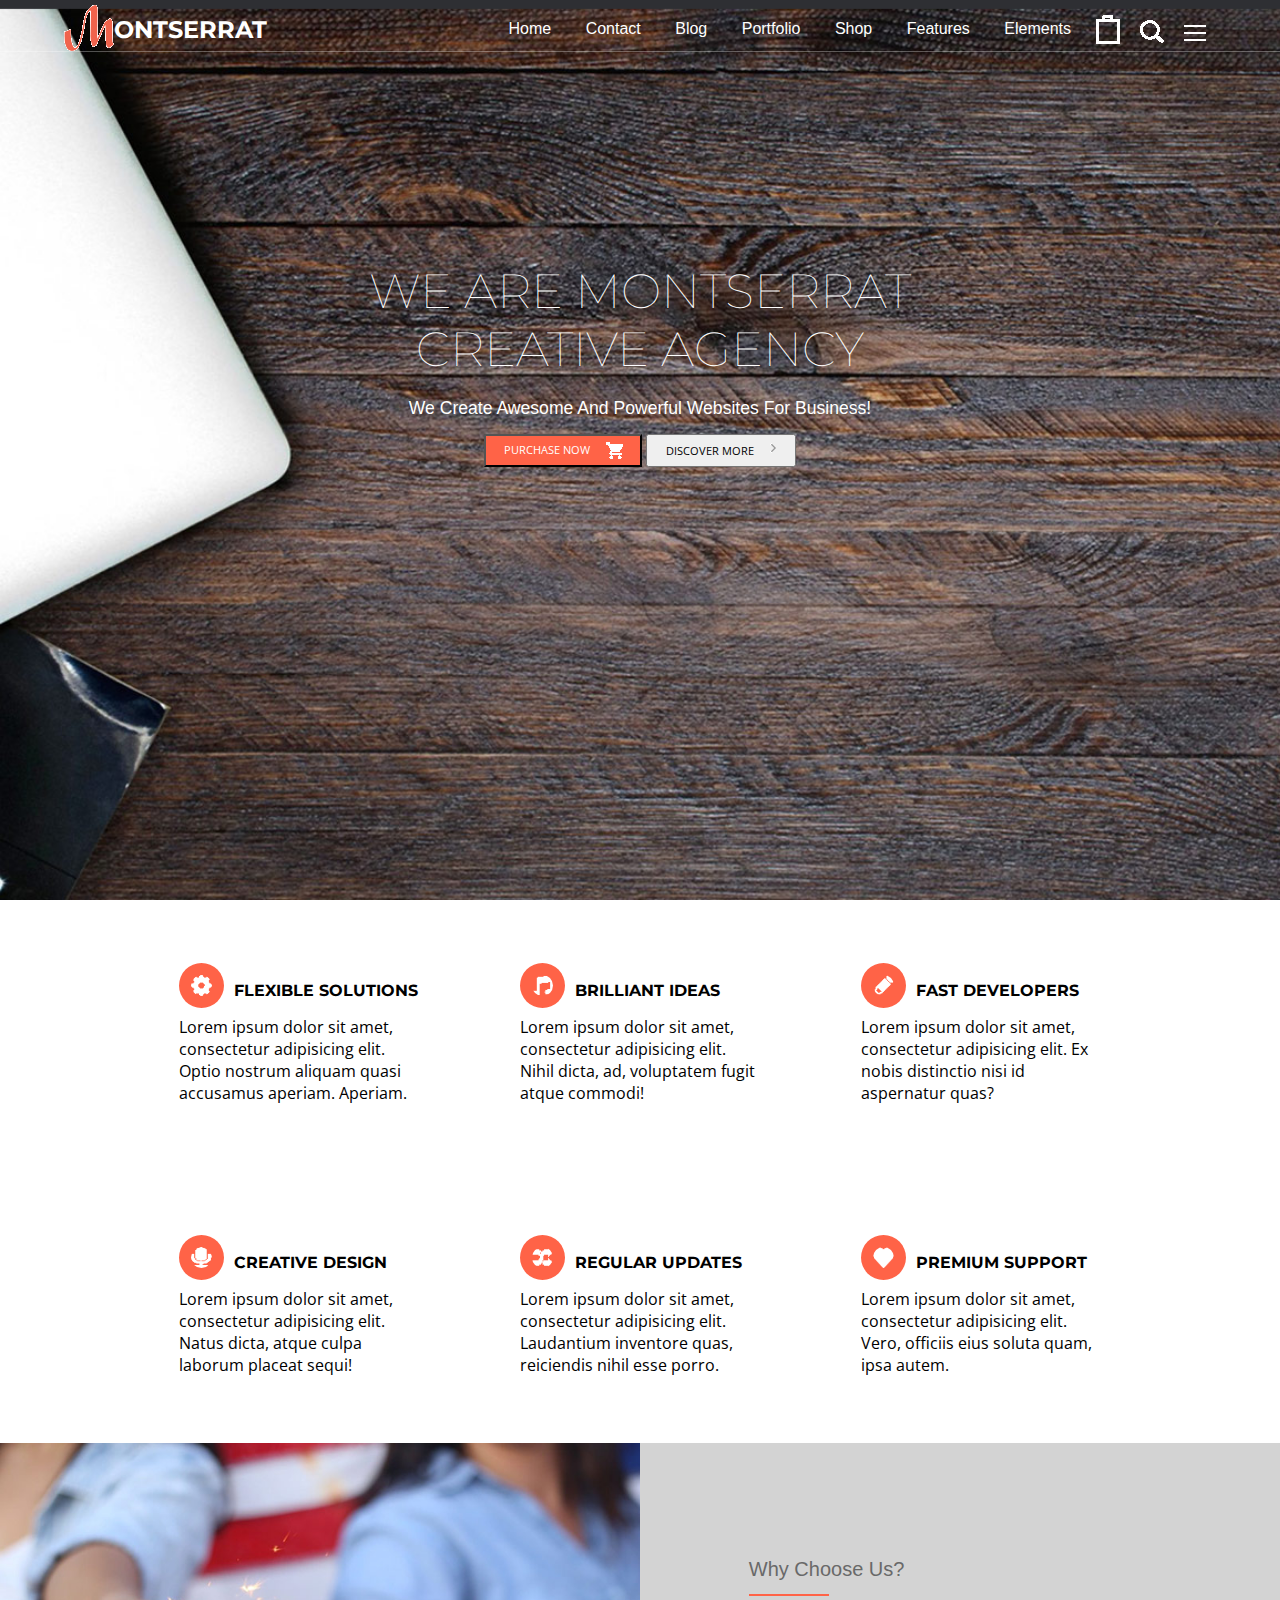
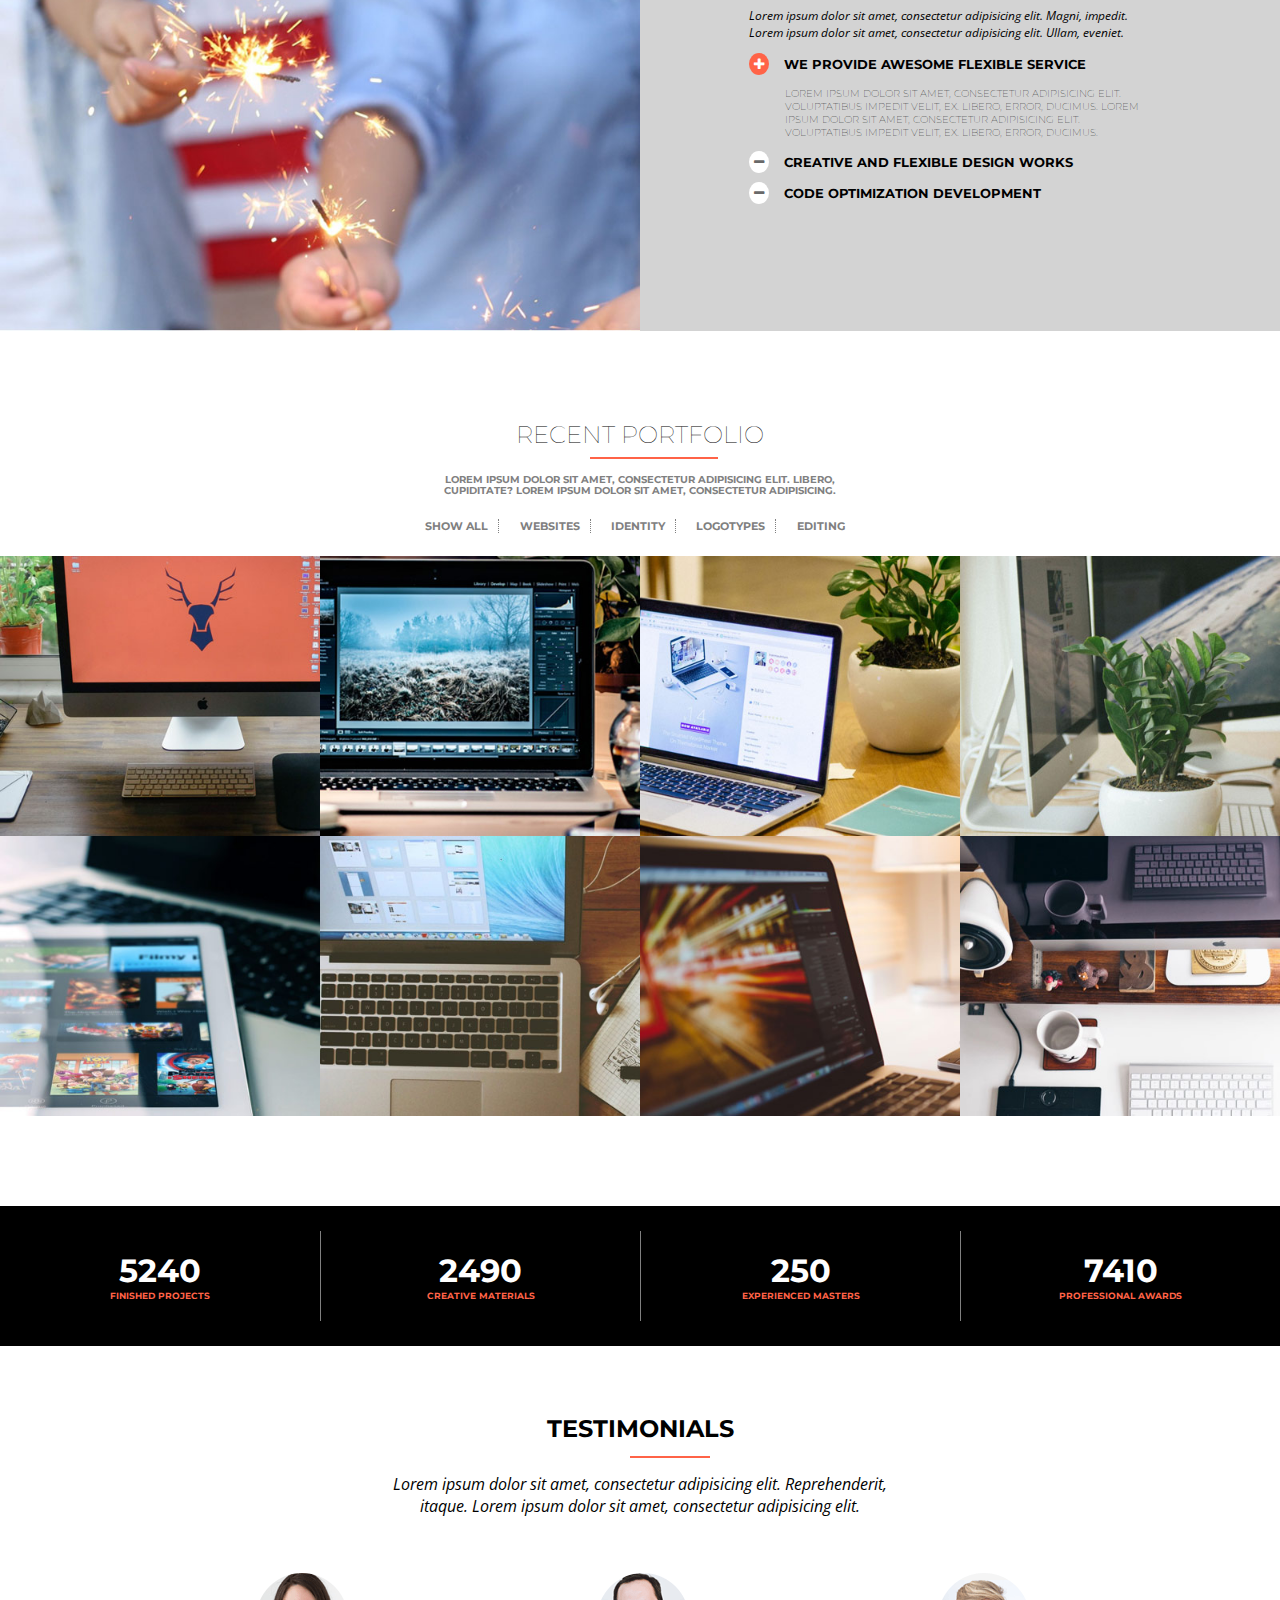
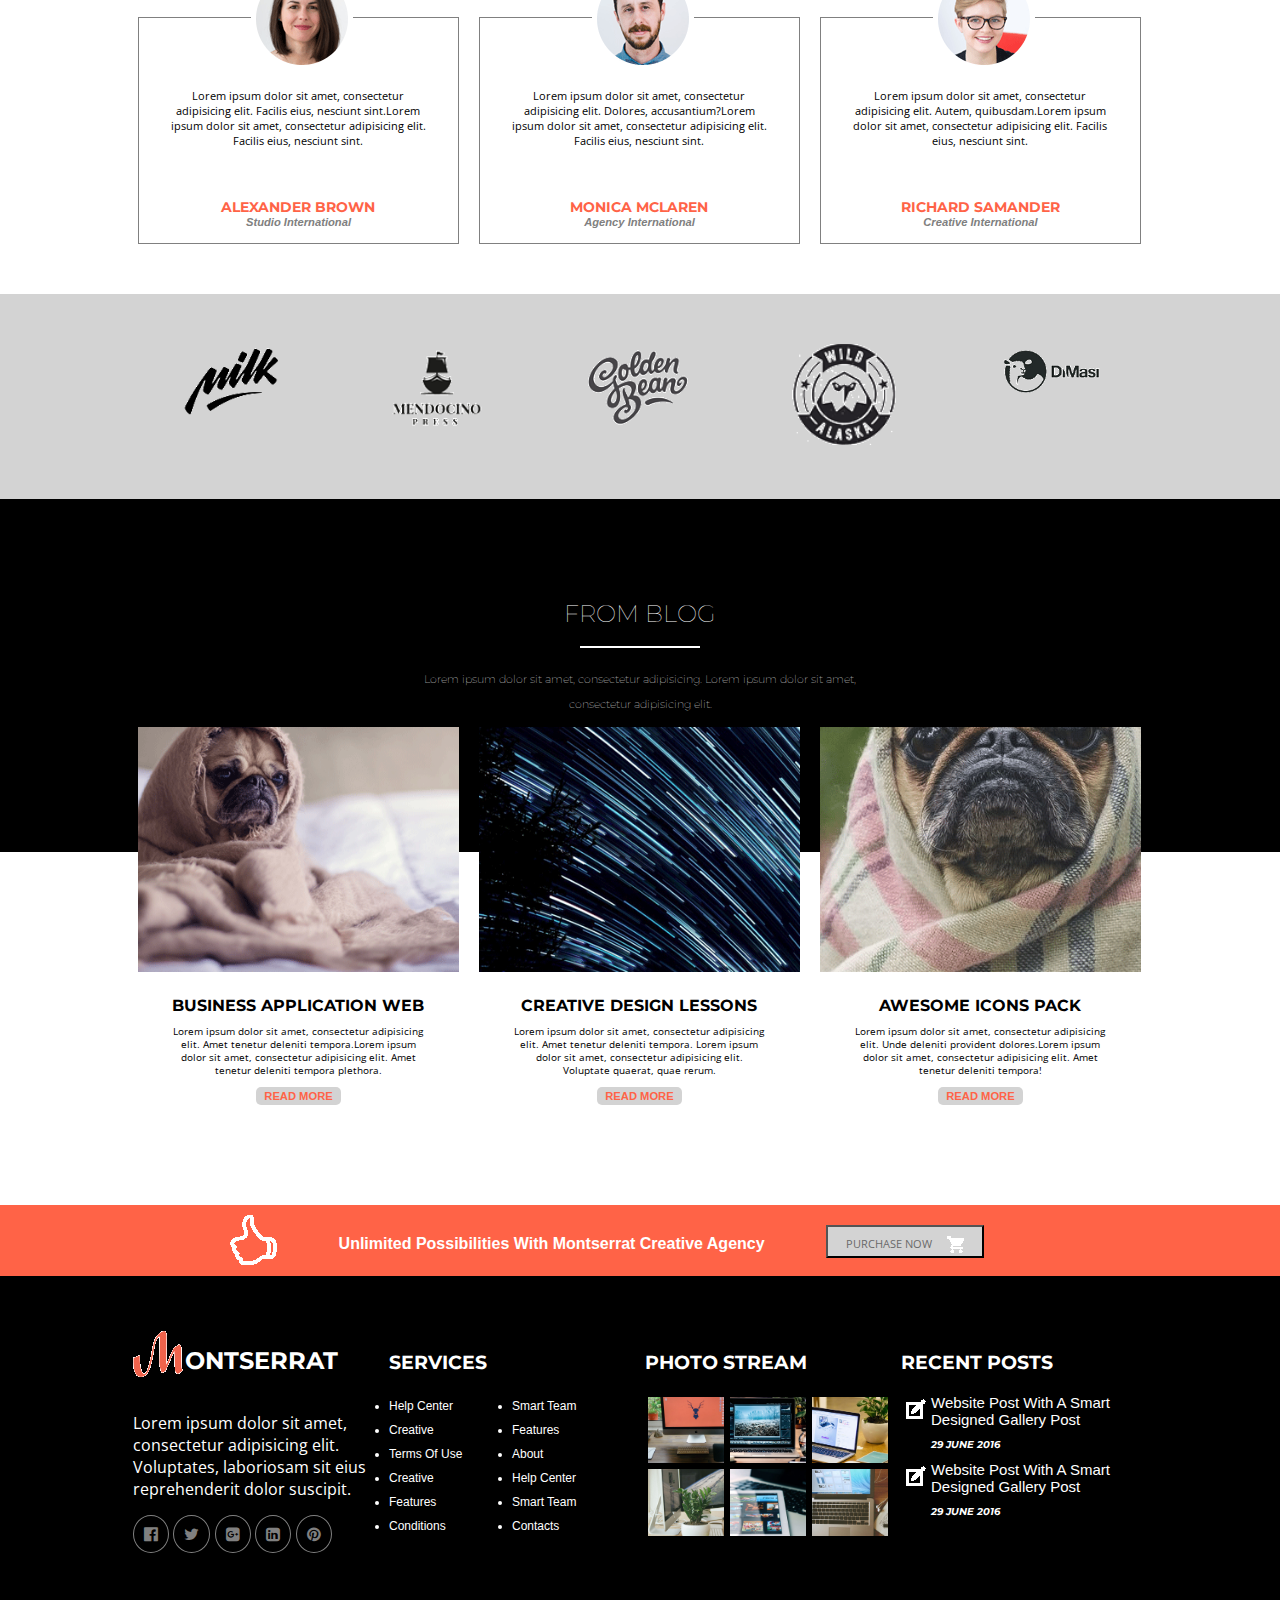
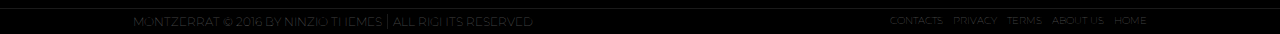
<file: index.html>
<!DOCTYPE html>
<html lang="en">
<head>
	<meta charset="UTF-8">
	<title>Agency</title>
	<link rel="stylesheet" href="stylesheet.css">
	<link rel="stylesheet" href="https://maxcdn.bootstrapcdn.com/font-awesome/4.6.1/css/font-awesome.min.css">
	<link href='https://fonts.googleapis.com/css?family=Montserrat:400,700|Open+Sans' rel='stylesheet' type='text/css'>
</head>


<body>

<!-- This is the header section -->


	<header>
		<nav class="clearfix">
			<img src="icons/mlogo.png" alt="Montserrat Logo">
			<h2>ontserrat</h2>
			<div class="icons">
				<img class="shop" src="icons/shop.png" alt="Shopping bag icon">
				<img class="search" src="icons/search.png" alt="Search the  site">
				<img class="hamburger" src="icons/hamburger.png" alt="Hamburger">
			</div>
			<div class="anchors">
				<a href="index.html">Home</a>
				<a href="contacts.html">Contact</a>
				<a href="#blog">Blog</a>
				<a href="portfolio.html">Portfolio</a>
				<a href="#shop">Shop</a>
				<a href="#features">Features</a>
				<a href="#elements">Elements</a>
			</div>
		</nav>
		<div class="content clearfix">
			<h1>we are montserrat creative agency</h1>
			<h4>we create awesome and powerful websites for business!</h4>

			<button class="orange">
				<p>purchase now <span><img src="icons/cart.png" alt="shopping cart icon"></span></p>
			</button>

			<button>
				<p>discover more <span><img src="icons/chevron.png" alt="Chevron icon"></span></p>
			</button>
		</div>
	</header>

<!-- This is the tools section -->

	<section class="tools">
		<div class="wrapper clearfix">
			<div class="tool">
				<img src="icons/gear.png" alt="Gear icon"> 
				<h3> flexible solutions</h3>
				<p>Lorem ipsum dolor sit amet, consectetur adipisicing elit. Optio nostrum aliquam quasi accusamus aperiam. Aperiam.</p>
			</div>
			<div class="tool">
				<img src="icons/notes.png" alt="Music Note">
				<h3>brilliant ideas</h3>
				<p>Lorem ipsum dolor sit amet, consectetur adipisicing elit. Nihil dicta, ad, voluptatem fugit atque commodi!</p>
			</div>
			<div class="tool">
				<img src="icons/pencil.png" alt="pencil">
				<h3>fast developers</h3>
				<p>Lorem ipsum dolor sit amet, consectetur adipisicing elit. Ex nobis distinctio nisi id aspernatur quas?</p>
			</div>
			<div class="tool">
				<img src="icons/mic.png" alt="microphone">
				<h3>creative design</h3>
				<p>Lorem ipsum dolor sit amet, consectetur adipisicing elit. Natus dicta, atque culpa laborum placeat sequi!</p>
			</div>
			<div class="tool">
				<img src="icons/arrows.png" alt="Arrows intersecting">
				<h3>regular updates</h3>
				<p>Lorem ipsum dolor sit amet, consectetur adipisicing elit. Laudantium inventore quas, reiciendis nihil esse porro.</p>
			</div>
			<div class="tool">
				<img src="icons/heart.png" alt="heart">
				<h3>premium support</h3>
				<p>Lorem ipsum dolor sit amet, consectetur adipisicing elit. Vero, officiis eius soluta quam, ipsa autem.</p>
			</div>
		</div>
	</section>

<!-- This is the why choose us  -->

	<section class="choice clearfix">
		<img src="images/chooseus.jpg" alt="Image of two people holding sparklers together behind some red and white stripes.">
		<div class="right">
			<h4>why choose us?</h4>
			<p>Lorem ipsum dolor sit amet, consectetur adipisicing elit. Magni, impedit. Lorem ipsum dolor sit amet, consectetur adipisicing elit. Ullam, eveniet.</p>
			<h5><span class="plus"><i class="fa fa-plus"></i></span>we provide awesome flexible service</h5>
			<h6>Lorem ipsum dolor sit amet, consectetur adipisicing elit. Voluptatibus impedit velit, ex. Libero, error, ducimus. Lorem ipsum dolor sit amet, consectetur adipisicing elit. Voluptatibus impedit velit, ex. Libero, error, ducimus.</h6>
			<h5><span><i class="fa fa-minus"></i></span>creative and flexible design works</h5>
			<h5><span><i class="fa fa-minus"></i></span>code optimization development</h5>
		</div>
	</section>

	<!-- This is the portfolio  -->

	<section class="portfolio">
		<h2>recent portfolio</h2>
		<h5>Lorem ipsum dolor sit amet, consectetur adipisicing elit. Libero, cupiditate? Lorem ipsum dolor sit amet, consectetur adipisicing.</h5>
		<div class="nav">
			<h3>show all</h3>
			<h3>websites</h3>
			<h3>identity</h3>
			<h3>logotypes</h3>
			<h3 class="special">editing</h3>
		</div>
		<div class="gallery clearfix">
			<figure>
				<img src="images/portfolio1.jpg" alt="">
				<figcaption><i class="fa fa-plus" aria-hidden="true"></i>architect services <h6>creative / building</h6></figcaption>
			</figure>	
			<figure>
				<img src="images/portfolio2.jpg" alt="">
				<figcaption><i class="fa fa-plus" aria-hidden="true"></i>architect services <h6>creative / building</h6></figcaption>
			</figure>
			<figure>
				<img src="images/portfolio3.jpg" alt="">
				<figcaption><i class="fa fa-plus" aria-hidden="true"></i>architect services <h6>creative / building</h6></figcaption>
			</figure>
			<figure>
				<img src="images/portfolio4.jpg" alt="">
				<figcaption><i class="fa fa-plus" aria-hidden="true"></i>architect services <h6>creative / building</h6></figcaption>
			</figure>
			<figure>
				<img src="images/portfolio5.jpg" alt="">
				<figcaption><i class="fa fa-plus" aria-hidden="true"></i>architect services <h6>creative / building</h6></figcaption>
			</figure>
			<figure>
				<img src="images/portfolio6.jpg" alt="">
				<figcaption><i class="fa fa-plus" aria-hidden="true"></i>architect services <h6>creative / building</h6></figcaption>
			</figure>
			<figure>
				<img src="images/portfolio7.jpg" alt="">
				<figcaption><i class="fa fa-plus" aria-hidden="true"></i>architect services <h6>creative / building</h6></figcaption>
			</figure>
			<figure>
				<img src="images/portfolio8.jpg" alt="">
				<figcaption><i class="fa fa-plus" aria-hidden="true"></i>architect services <h6>creative / building</h6></figcaption>
			</figure>
		</div>
	</section>

	<!-- This is the section that keeps a tally of things -->
	<section class="count clearfix">
		<div class="container special">
			<h2>5240</h2>
			<h6>finished projects</h6>
		</div>
		<div class="container">
			<h2>2490</h2>
			<h6>creative materials</h6>
		</div>
		<div class="container">
			<h2>250</h2>
			<h6>experienced masters</h6>
		</div>
		<div class="container">
			<h2>7410</h2>
			<h6>professional awards</h6>
		</div>
	</section>

	<!-- This is the testimonials section  -->

	<section class="testimonials">
		<h2>testimonials</h2>
		<p>Lorem ipsum dolor sit amet, consectetur adipisicing elit. Reprehenderit, itaque. Lorem ipsum dolor sit amet, consectetur adipisicing elit.</p>

		<div class="wrapper clearfix">

			<div class="column">
				<img src="images/testimonial1.png" alt="Photo of Alexander Brown">
				<p>Lorem ipsum dolor sit amet, consectetur adipisicing elit. Facilis eius, nesciunt sint.Lorem ipsum dolor sit amet, consectetur adipisicing elit. Facilis eius, nesciunt sint.</p>
				<h3>alexander brown</h3>
				<h4>studio international</h5>
			</div>


			<div class="column">
				<img src="images/testimonial2.png" alt="Photo of Monica Mclaren">
				<p>Lorem ipsum dolor sit amet, consectetur adipisicing elit. Dolores, accusantium?Lorem ipsum dolor sit amet, consectetur adipisicing elit. Facilis eius, nesciunt sint.</p>
				<h3>monica mclaren</h3>
				<h4>agency international</h4>
			</div>

			<div class="column">
				<img src="images/testimonial3.png" alt="Photo of Richard Samander">
				<p>Lorem ipsum dolor sit amet, consectetur adipisicing elit. Autem, quibusdam.Lorem ipsum dolor sit amet, consectetur adipisicing elit. Facilis eius, nesciunt sint.</p>
				<h3>richard samander</h3>
				<h4>creative international</h4>
			</div>
		</div>
	</section>

	<section class="logos">
		<div class="wrapper">
			

			<div class="logos">
				<img src="icons/logo1.png" alt="">
				<img src="icons/logo2.png" alt="">
				<img src="icons/logo3.png" alt="">
				<img src="icons/logo4.png" alt="">
				<img src="icons/logo5.png" alt="">
			</div>


		</div>
	</section>

	<!-- This is the blog section -->

	<section class="blog">
		<h2>from blog</h2>
		<h5>Lorem ipsum dolor sit amet, consectetur adipisicing. Lorem ipsum dolor sit amet, consectetur adipisicing elit.</h5>
		<div class="wrapper clearfix">
			<div class="column">
				<img src="images/blog1.png" alt="Picture of a dog">
				<h3>business application web</h3>
				<p>Lorem ipsum dolor sit amet, consectetur adipisicing elit. Amet tenetur deleniti tempora.Lorem ipsum dolor sit amet, consectetur adipisicing elit. Amet tenetur deleniti tempora plethora.</p>
				<h4>read more</h4>
			</div>
			<div class="column">
				<img src="images/blog2.png" alt="picture of a dog">
				<h3>creative design lessons</h3>
				<p>Lorem ipsum dolor sit amet, consectetur adipisicing elit. Amet tenetur deleniti tempora. Lorem ipsum dolor sit amet, consectetur adipisicing elit. Voluptate quaerat, quae rerum.</p>
				<h4>read more</h4>
			</div>
			<div class="column">
				<img src="images/blog3.png" alt="probably a picture of a dog">
				<h3>awesome icons pack</h3>
				<p>Lorem ipsum dolor sit amet, consectetur adipisicing elit. Unde deleniti provident dolores.Lorem ipsum dolor sit amet, consectetur adipisicing elit. Amet tenetur deleniti tempora!</p>
				<h4>read more</h4>
			</div>
		</div>
	</section>

	<!-- This is the ad section -->

	<section class="ad">
		<div class="wrapper clearfix">
			<img src="icons/thumbsup.png" alt="Thumbs up icon">
			<h4>Unlimited possibilities with Montserrat Creative Agency</h4>
			<button>
			<p>purchase now <span><img src="icons/cart.png" alt="shopping cart icon"></span></p>
			
		</button>
		</div>
	</section>

	<!-- This is the links/footer  -->

	<section class="links">
	<div class="wrapper clearfix">
		<div class="footer_column clearfix">
			<img src="icons/mlogo.png" alt="Montserrat Logo">
			<h2>ontserrat</h2>
			<p>Lorem ipsum dolor sit amet, consectetur adipisicing elit. Voluptates, laboriosam sit eius reprehenderit dolor suscipit.</p>
			<div class="icons">
				<i class="fa fa-facebook-official" aria-hidden="true"></i>
				<i class="fa fa-twitter" aria-hidden="true"></i>
				<i class="fa fa-google-plus-square" aria-hidden="true"></i>
				<i class="fa fa-linkedin-square" aria-hidden="true"></i>
				<i class="fa fa-pinterest" aria-hidden="true"></i>
			</div>
		</div>

		<div class="footer_column clearfix">
			<h3>services</h3>
			<ul>
				<li>help center</li>
				<li>smart team</li>
				<li>creative</li>
				<li>features</li>
				<li>terms of use</li>
				<li>about</li>
				<li>creative</li>
				<li>help center</li>
				<li>features</li>
				<li>smart team</li>
				<li>conditions</li>
				<li>contacts</li>
			</ul>
		</div>

		<div class="footer_column">
			<h3>photo stream</h3>
			<div class="photostream">
				<img src="images/portfolio1.jpg" alt="">
				<img src="images/portfolio2.jpg" alt="">
				<img src="images/portfolio3.jpg" alt="">
				<img src="images/portfolio4.jpg" alt="">
				<img src="images/portfolio5.jpg" alt="">
				<img src="images/portfolio6.jpg" alt="">
			</div>
		</div>
		<div class="footer_column">
			<h3>recent posts</h3>
			<img class="posts" src="icons/icon.png" alt="">
			<h4>Website Post with a Smart Designed Gallery Post</h4>
			<h5>29 June 2016</h5>
			<img class="posts" src="icons/icon.png" alt="">
			<h4>Website Post with a Smart Designed Gallery Post</h4>
			<h5>29 June 2016</h5>
		</div>
		</div>
	</section>

	<!-- This is the footer section -->
	<footer>
		<div class="wrapper clearfix">
			<h5>montzerrat &#169 2016 by Ninzio Themes</h5>
			<h5 class="special">All Rights Reserved</h5>
			<h6>home</h6>
			<h6>about us</h6>
			<h6>terms</h6>
			<h6>privacy</h6>
			<h6>contacts</h6>
		</div>
	</footer>

</body>
</html>
</file>
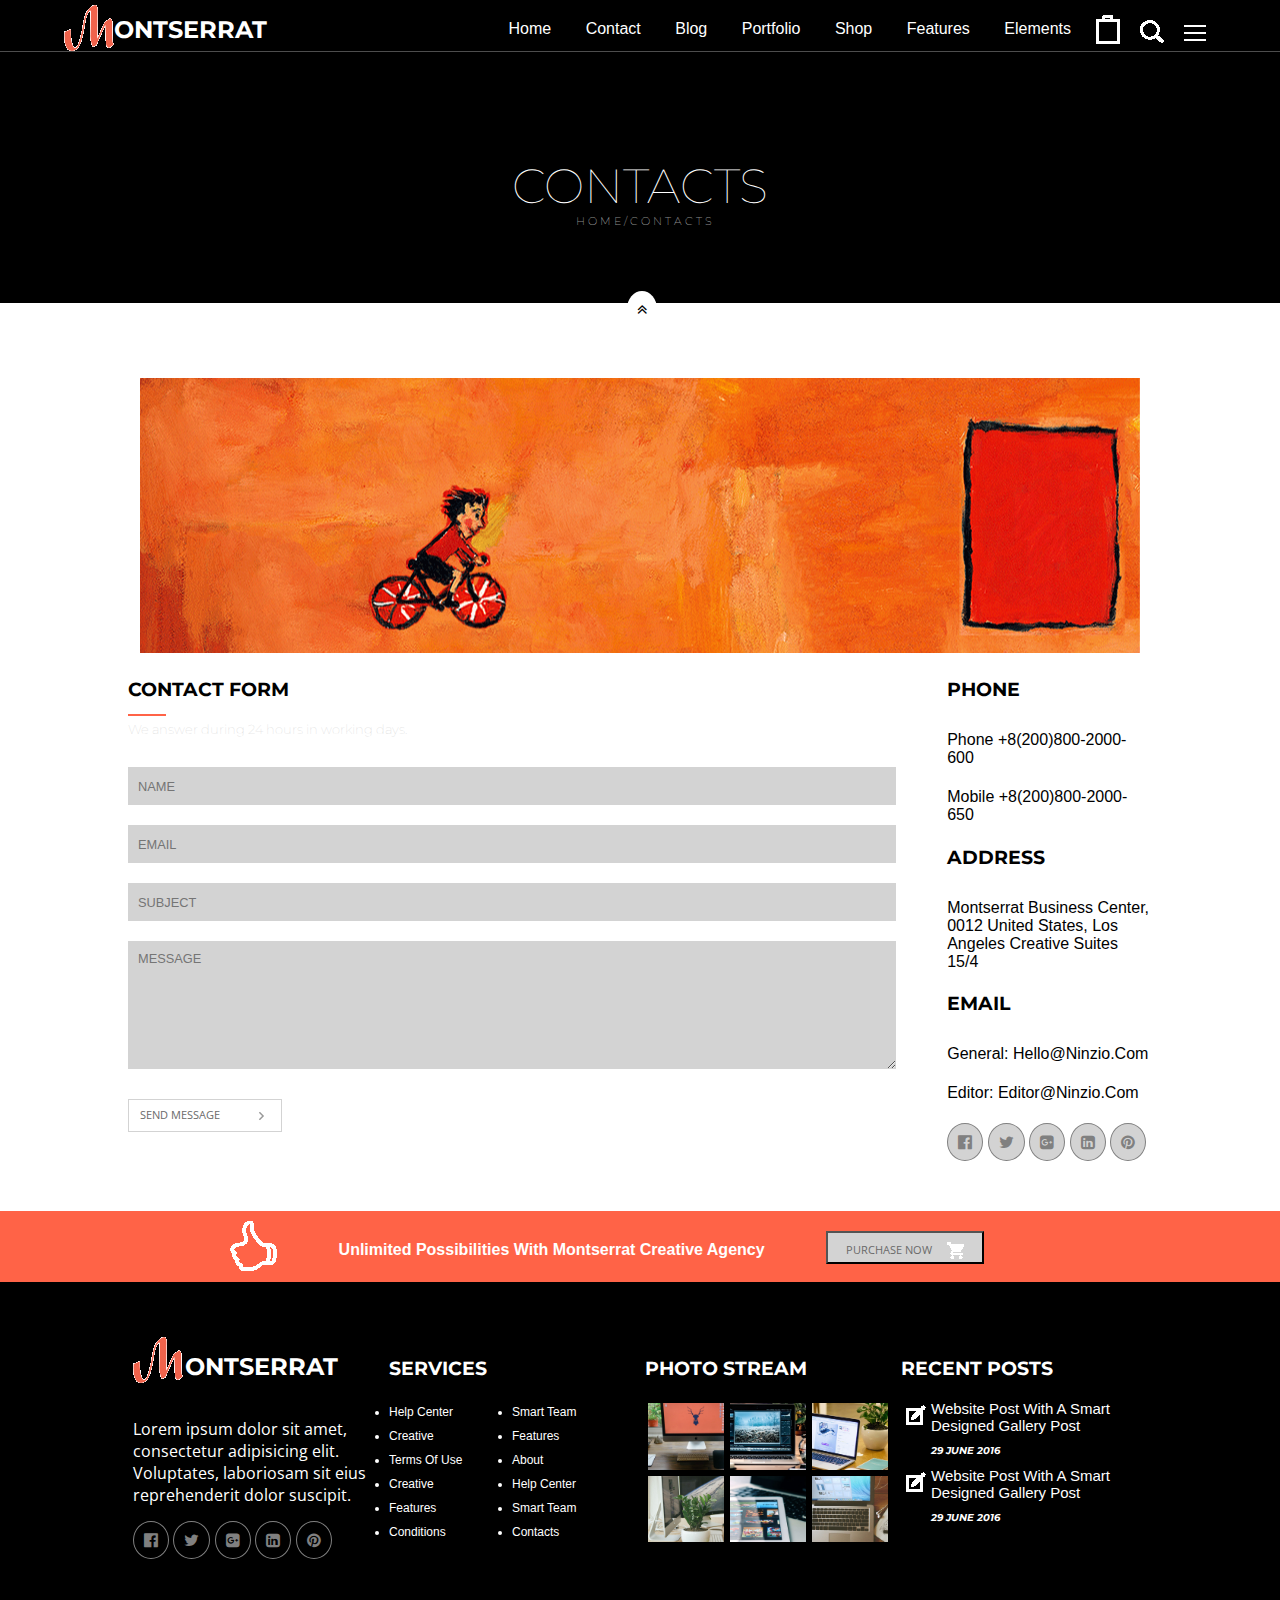
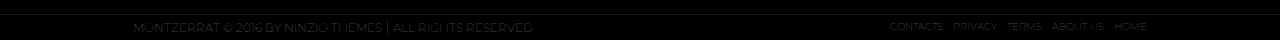
<file: contacts.html>
<!DOCTYPE html>
<html lang="en">
<head>
	<meta charset="UTF-8">
	<title>Agency Contacts</title>
	<link rel="stylesheet" href="stylesheet.css">
	<link rel="stylesheet" href="https://maxcdn.bootstrapcdn.com/font-awesome/4.6.1/css/font-awesome.min.css">
	<link href='https://fonts.googleapis.com/css?family=Montserrat:400,700|Open+Sans' rel='stylesheet' type='text/css'>
</head>
<body>
	<header class="about">
		<nav class="clearfix">
			<img src="icons/mlogo.png" alt="Montserrat Logo">
			<h2>ontserrat</h2>
			<div class="icons">
				<img class="shop" src="icons/shop.png" alt="Shopping bag icon">
				<img class="search" src="icons/search.png" alt="Search the  site">
				<img class="hamburger" src="icons/hamburger.png" alt="Hamburger">
			</div>
			<div class="anchors">
				<a href="index.html">Home</a>
				<a href="contacts.html">Contact</a>
				<a href="#blog">Blog</a>
				<a href="portfolio.html">Portfolio</a>
				<a href="#shop">Shop</a>
				<a href="#features">Features</a>
				<a href="#elements">Elements</a>
			</div>
		</nav>

		<h1>Contacts</h1>
		<h6>home/contacts</h6>
		<div>
			<i class="fa fa-angle-double-up" aria-hidden="true"></i>
		</div>
	</header>
	<section class="form">
		<div class="wrapper clearfix">
			<div class="image">
				
			</div>
			<div class="form">
				<h3>contact form</h3>
				<h5>We answer during 24 hours in working days.</h5>
				<form action="post">
					<input type="text" name="name" placeholder="name">
					<input type="text" name="email" placeholder="email">
					<input type="text" name="subject" placeholder="subject">
					<textarea name="textarea" id="textarea" placeholder="message" cols="30" rows="6"></textarea>
					<button>
						<p>send message</p> <span><img src="icons/chevron.png" alt="shopping chevron icon"></span>	
					</button>
				</form>
			</div>
			<div class="info">
				<h3>phone</h3>
				<h4>Phone +8(200)800-2000-600</h4>
				<h4>Mobile +8(200)800-2000-650</h4>
				<h3>address</h3>
				<h4>Montserrat Business Center, 0012 United States, Los Angeles Creative Suites 15/4</h4>
				<h3>email</h3>
				<h4>General: hello@ninzio.com</h4>
				<h4>Editor: editor@ninzio.com</h4>
				<div class="icons">
					<i class="fa fa-facebook-official" aria-hidden="true"></i>
					<i class="fa fa-twitter" aria-hidden="true"></i>
					<i class="fa fa-google-plus-square" aria-hidden="true"></i>
					<i class="fa fa-linkedin-square" aria-hidden="true"></i>
					<i class="fa fa-pinterest" aria-hidden="true"></i>
				</div>
			</div>
			
		
		
		</div>
	</section>
	<section class="ad">
		<div class="wrapper clearfix">
			<img src="icons/thumbsup.png" alt="Thumbs up icon">
			<h4>Unlimited possibilities with Montserrat Creative Agency</h4>
			<button>
				<p>purchase now <span><img src="icons/cart.png" alt="shopping cart icon"></span></p>			
			</button>
		</div>
	</section>

	<!-- This is the links/footer  -->

	<section class="links">
	<div class="wrapper clearfix">
		<div class="footer_column clearfix">
			<img src="icons/mlogo.png" alt="Montserrat Logo">
			<h2>ontserrat</h2>
			<p>Lorem ipsum dolor sit amet, consectetur adipisicing elit. Voluptates, laboriosam sit eius reprehenderit dolor suscipit.</p>
			<div class="icons">
				<i class="fa fa-facebook-official" aria-hidden="true"></i>
				<i class="fa fa-twitter" aria-hidden="true"></i>
				<i class="fa fa-google-plus-square" aria-hidden="true"></i>
				<i class="fa fa-linkedin-square" aria-hidden="true"></i>
				<i class="fa fa-pinterest" aria-hidden="true"></i>
			</div>
		</div>

		<div class="footer_column clearfix">
			<h3>services</h3>
			<ul>
				<li>help center</li>
				<li>smart team</li>
				<li>creative</li>
				<li>features</li>
				<li>terms of use</li>
				<li>about</li>
				<li>creative</li>
				<li>help center</li>
				<li>features</li>
				<li>smart team</li>
				<li>conditions</li>
				<li>contacts</li>
			</ul>
		</div>

		<div class="footer_column">
			<h3>photo stream</h3>
			<div class="photostream">
				<img src="images/portfolio1.jpg" alt="">
				<img src="images/portfolio2.jpg" alt="">
				<img src="images/portfolio3.jpg" alt="">
				<img src="images/portfolio4.jpg" alt="">
				<img src="images/portfolio5.jpg" alt="">
				<img src="images/portfolio6.jpg" alt="">
			</div>
		</div>
		<div class="footer_column">
			<h3>recent posts</h3>
			<img class="posts" src="icons/icon.png" alt="">
			<h4>Website Post with a Smart Designed Gallery Post</h4>
			<h5>29 June 2016</h5>
			<img class="posts" src="icons/icon.png" alt="">
			<h4>Website Post with a Smart Designed Gallery Post</h4>
			<h5>29 June 2016</h5>
		</div>
		</div>
	</section>

	<!-- This is the footer section -->
	<footer>
		<div class="wrapper clearfix">
			<h5>montzerrat &#169 2016 by Ninzio Themes</h5>
			<h5 class="special">All Rights Reserved</h5>
			<h6>home</h6>
			<h6>about us</h6>
			<h6>terms</h6>
			<h6>privacy</h6>
			<h6>contacts</h6>
		</div>
	</footer>
</body>
</html>
</file>
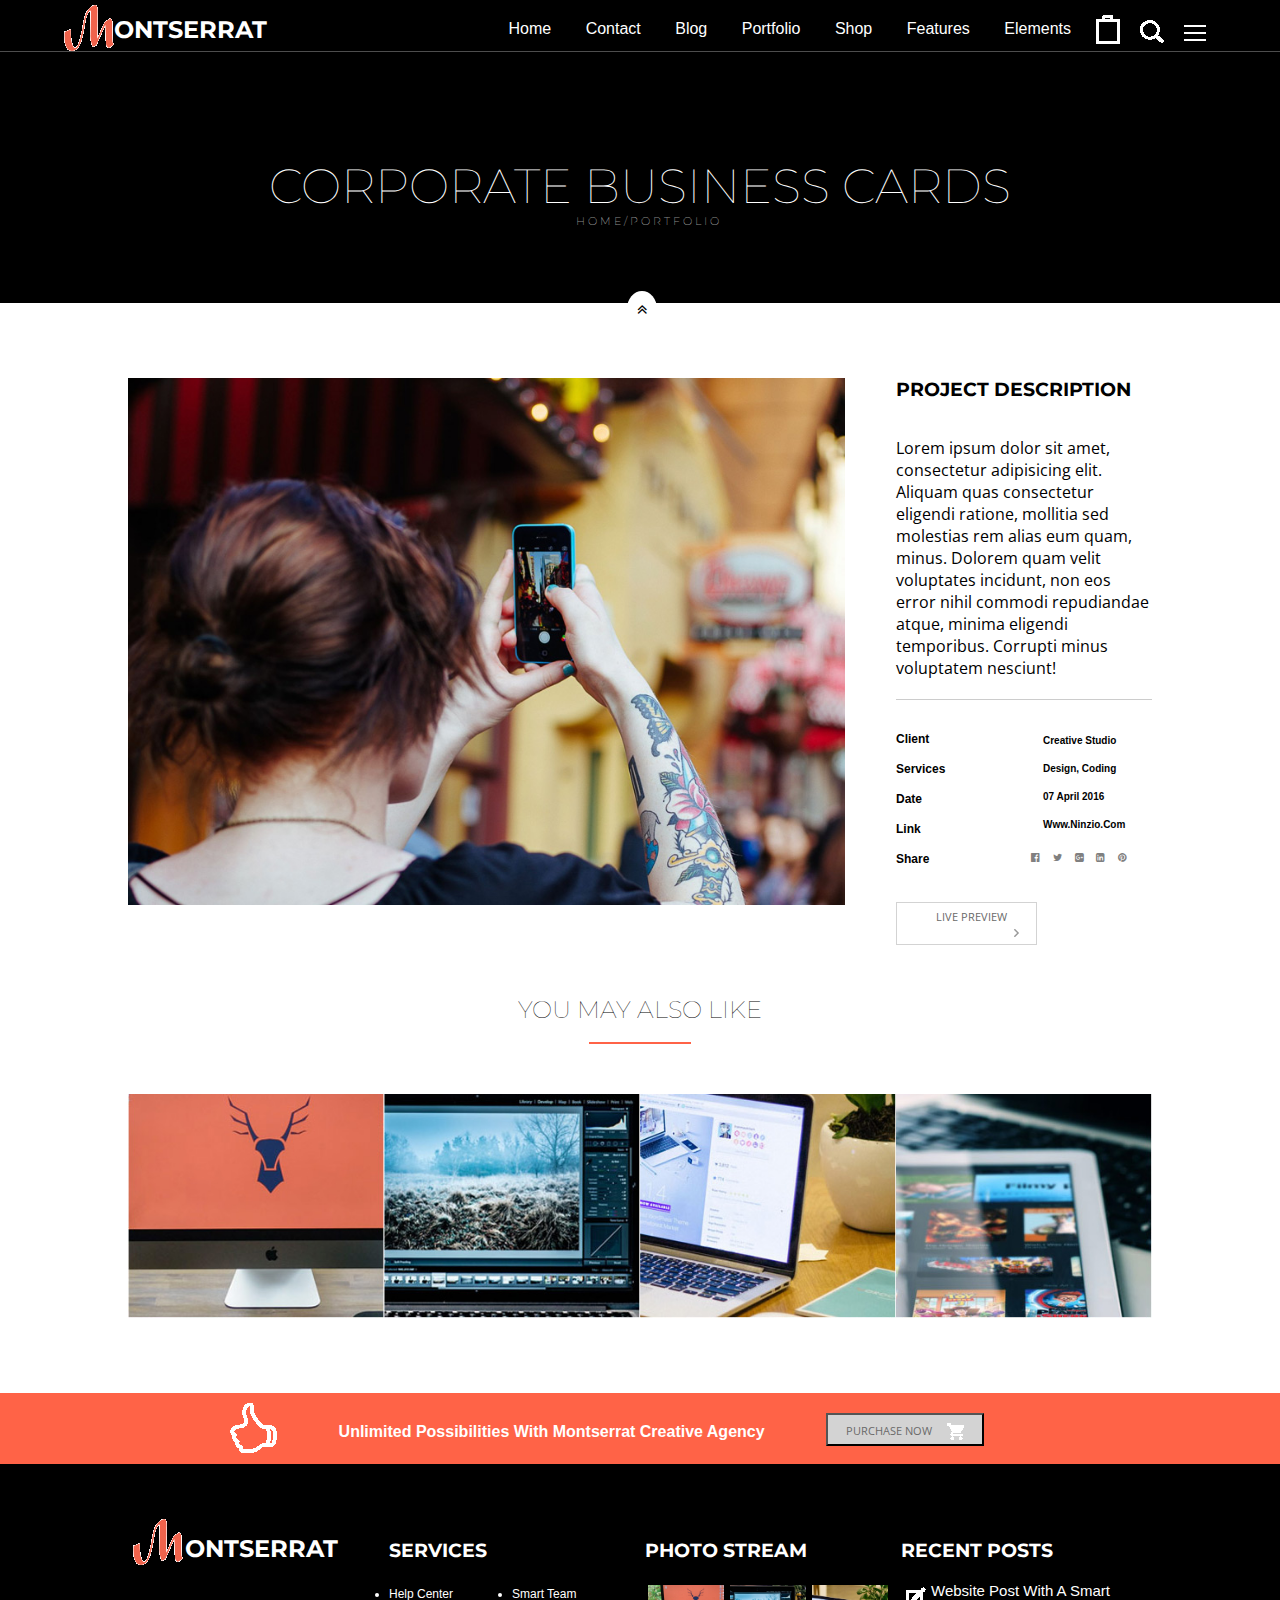
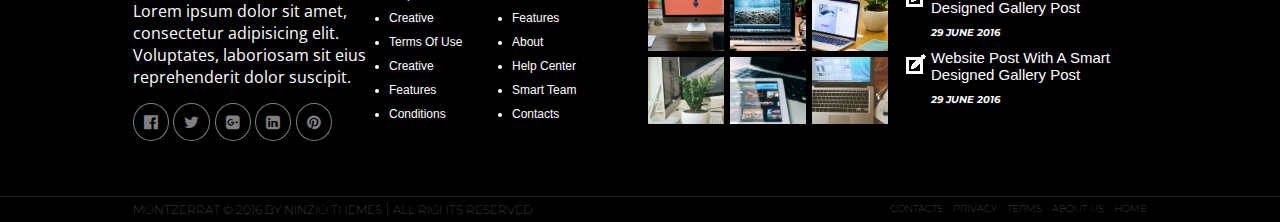
<file: portfolio.html>
<!DOCTYPE html>
<html lang="en">
<head>
	<meta charset="UTF-8">
	<title>Agency Portfolio</title>
	<link rel="stylesheet" href="stylesheet.css">
	<link rel="stylesheet" href="https://maxcdn.bootstrapcdn.com/font-awesome/4.6.1/css/font-awesome.min.css">
	<link href='https://fonts.googleapis.com/css?family=Montserrat:400,700|Open+Sans' rel='stylesheet' type='text/css'>
</head>
<body>
	<header class="portfolio">
		<nav class="clearfix">
			<img src="icons/mlogo.png" alt="Montserrat Logo">
			<h2>ontserrat</h2>
			<div class="icons">
				<img class="shop" src="icons/shop.png" alt="Shopping bag icon">
				<img class="search" src="icons/search.png" alt="Search the  site">
				<img class="hamburger" src="icons/hamburger.png" alt="Hamburger">
			</div>
			<div class="anchors">
				<a href="index.html">Home</a>
				<a href="contacts.html">Contact</a>
				<a href="#blog">Blog</a>
				<a href="portfolio.html">Portfolio</a>
				<a href="#shop">Shop</a>
				<a href="#features">Features</a>
				<a href="#elements">Elements</a>
			</div>
		</nav>

		<h1>corporate business cards</h1>
		<h6>home/portfolio</h6>
		<div><i class="fa fa-angle-double-up" aria-hidden="true"></i></div>
	</header>

	<section class="portfolioPage">
		<div class="wrapper clearfix">
			<img src="images/portfoliosingle.jpg" alt="Photo of a person taking a picture with their iphone">
		
			<div class="description clearfix">
				<h3>project description</h3>
				<p>Lorem ipsum dolor sit amet, consectetur adipisicing elit. Aliquam quas consectetur eligendi ratione, mollitia sed molestias rem alias eum quam, minus. Dolorem quam velit voluptates incidunt, non eos error nihil commodi repudiandae atque, minima eligendi temporibus. Corrupti minus voluptatem nesciunt!</p>
				<div class="list">
					<h4>client</h4>
					<h4>services</h4>
					<h4>date</h4>
					<h4>link</h4>
					<h4>share</h4>
				</div>
				<div class="list_items clearfix">
					<h4>creative studio</h4>
					<h4>design, coding</h4>
					<h4>07 April 2016</h4>
					<h4>www.ninzio.com</h4>
					<div class="icons">
						<i class="fa fa-facebook-official" aria-hidden="true"></i>
						<i class="fa fa-twitter" aria-hidden="true"></i>
						<i class="fa fa-google-plus-square" aria-hidden="true"></i>
						<i class="fa fa-linkedin-square" aria-hidden="true"></i>
						<i class="fa fa-pinterest" aria-hidden="true"></i>
					</div>
				</div>
			
				<button>
				<p>live preview <span><img src="icons/chevron.png" alt="shopping cart icon"></span></p></button>
			</div>

			<div class="also_like clearfix">
				<h2>you may also like</h2>
				<div class="images clearfix">
					<img src="images/portfoliosingle1.jpg" alt="">
					<img src="images/portfoliosingle2.jpg" alt="">
					<img src="images/portfoliosingle3.jpg" alt="">
					<img src="images/portfoliosingle4.jpg" alt="">
				</div>
			</div>
		</div>
	</section>

	<section class="ad">
		<div class="wrapper clearfix">
			<img src="icons/thumbsup.png" alt="Thumbs up icon">
			<h4>Unlimited possibilities with Montserrat Creative Agency</h4>
			<button>
			<p>purchase now <span><img src="icons/cart.png" alt="shopping cart icon"></span></p>
			
		</button>
		</div>
	</section>

	<!-- This is the links/footer  -->

	<section class="links">
	<div class="wrapper clearfix">
		<div class="footer_column clearfix">
			<img src="icons/mlogo.png" alt="Montserrat Logo">
			<h2>ontserrat</h2>
			<p>Lorem ipsum dolor sit amet, consectetur adipisicing elit. Voluptates, laboriosam sit eius reprehenderit dolor suscipit.</p>
			<div class="icons">
				<i class="fa fa-facebook-official" aria-hidden="true"></i>
				<i class="fa fa-twitter" aria-hidden="true"></i>
				<i class="fa fa-google-plus-square" aria-hidden="true"></i>
				<i class="fa fa-linkedin-square" aria-hidden="true"></i>
				<i class="fa fa-pinterest" aria-hidden="true"></i>
			</div>
		</div>

		<div class="footer_column clearfix">
			<h3>services</h3>
			<ul>
				<li>help center</li>
				<li>smart team</li>
				<li>creative</li>
				<li>features</li>
				<li>terms of use</li>
				<li>about</li>
				<li>creative</li>
				<li>help center</li>
				<li>features</li>
				<li>smart team</li>
				<li>conditions</li>
				<li>contacts</li>
			</ul>
		</div>

		<div class="footer_column">
			<h3>photo stream</h3>
			<div class="photostream">
				<img src="images/portfolio1.jpg" alt="">
				<img src="images/portfolio2.jpg" alt="">
				<img src="images/portfolio3.jpg" alt="">
				<img src="images/portfolio4.jpg" alt="">
				<img src="images/portfolio5.jpg" alt="">
				<img src="images/portfolio6.jpg" alt="">
			</div>
		</div>
		<div class="footer_column">
			<h3>recent posts</h3>
			<img class="posts" src="icons/icon.png" alt="">
			<h4>Website Post with a Smart Designed Gallery Post</h4>
			<h5>29 June 2016</h5>
			<img class="posts" src="icons/icon.png" alt="">
			<h4>Website Post with a Smart Designed Gallery Post</h4>
			<h5>29 June 2016</h5>
		</div>
		</div>
	</section>

	<!-- This is the footer section -->
	<footer>
		<div class="wrapper clearfix">
			<h5>montzerrat &#169 2016 by Ninzio Themes</h5>
			<h5 class="special">All Rights Reserved</h5>
			<h6>home</h6>
			<h6>about us</h6>
			<h6>terms</h6>
			<h6>privacy</h6>
			<h6>contacts</h6>
		</div>
	</footer>
</body>
</html>
</file>
<file: stylesheet.css>
article,aside,details,figcaption,figure,footer,header,hgroup,nav,section,summary{display:block;}audio,canvas,video{display:inline-block;}audio:not([controls]){display:none;height:0;}[hidden]{display:none;}html{font-family:sans-serif;-webkit-text-size-adjust:100%;-ms-text-size-adjust:100%;}a:focus{outline:thin dotted;}a:active,a:hover{outline:0;}h1{font-size:2em;}abbr[title]{border-bottom:1px dotted;}b,strong{font-weight:700;}dfn{font-style:italic;}mark{background:#ff0;color:#000;}code,kbd,pre,samp{font-family:monospace, serif;font-size:1em;}pre{white-space:pre-wrap;word-wrap:break-word;}q{quotes:\201C \201D \2018 \2019;}small{font-size:80%;}sub,sup{font-size:75%;line-height:0;position:relative;vertical-align:baseline;}sup{top:-.5em;}sub{bottom:-.25em;}img{border:0;}svg:not(:root){overflow:hidden;}fieldset{border:1px solid silver;margin:0 2px;padding:.35em .625em .75em;}button,input,select,textarea{font-family:inherit;font-size:100%;margin:0;}button,input{line-height:normal;}button,html input[type=button],/* 1 */
input[type=reset],input[type=submit]{-webkit-appearance:button;cursor:pointer;}button[disabled],input[disabled]{cursor:default;}input[type=checkbox],input[type=radio]{box-sizing:border-box;padding:0;}input[type=search]{-webkit-appearance:textfield;-moz-box-sizing:content-box;-webkit-box-sizing:content-box;box-sizing:content-box;}input[type=search]::-webkit-search-cancel-button,input[type=search]::-webkit-search-decoration{-webkit-appearance:none;}textarea{overflow:auto;vertical-align:top;}table{border-collapse:collapse;border-spacing:0;}body,figure{margin:0;}legend,button::-moz-focus-inner,input::-moz-focus-inner{border:0;padding:0;}

.clearfix:after {visibility: hidden; display: block; font-size: 0; content: " "; clear: both; height: 0; }

* { -moz-box-sizing: border-box; -webkit-box-sizing: border-box; box-sizing: border-box; }


/*General Styling*/


body {
	/*background-color: lightgrey;*/
	margin: 0 auto;
}

p {
	font-family: 'open sans', sans serif;
}

h1, h2, h3, h5, h6 {
	font-family: 'montserrat', sans serif;
	text-transform: uppercase;
	margin: 0 auto;
	}

h4 {
	text-transform: capitalize;
}

a {
	text-decoration: none;
}

.wrapper {
	width: 80%;
	max-width: 1200px;
	margin: 0 10%;
}

/*styling for the HEADER section*/


header {
	background-image: url(images/hero.jpg);
	background-size: cover;
	height: 100vh;
}

header nav {
	border-bottom: 1px rgba(255, 255, 255, 0.3) solid;
	padding-top: 5px;
}


header img {
	float: left;
	margin-left: 5%;
}

header h2 {
	float: left;
	
	color: white;
	padding-top: 10px;
}

header div.anchors {
	float: right;
	padding-top: 15px
}

header div.anchors a {
	color: white;
	padding: 3px 10px;
	margin: 0 5px;
}

header div.anchors a:hover {
	background-color: white;
	color: black;
	border-radius: 10px;
}

header div.icons {
	float: right;
	padding-top: 10px;
	margin-right: 5%;
}

header div.icons img {
	padding: 0 10px;
	float: left;
	/*display:  block;*/
	margin: 0 auto;
	vertical-align: center;
	/*width: 33.3%;*/
}

header div.icons img.search {
	padding-top: 5px;
}

header div.icons img.hamburger {
	padding-top: 10px;
}

header h1 {
	color: white;
	width: 50%;
	font-size: 3em;
	font-weight: 100;
	text-align: center;
	margin: 0 auto;
	padding-top: 210px;
}

header h4 {
	color: white;
	width: 50%;
	margin: 0 auto;
	text-align: center;
	font-size: 1.1em;
	font-weight: 100;
	padding-top: 20px;
}

header div.content {
	margin: 0 auto;
	width: 90%;
	text-align: center;
}

header div.content button {
	/*width: 10%;*/
	margin: 0 auto;
	display: inline-block;
	height: 33px;
	text-align: center;
	margin-top: 15px;
	/*background-color: orange;*/
	/*color: white;*/
}

header button p {
	float: right;
	text-transform: uppercase;
	font-size: 0.7em;
	padding: 0 12px;
	margin: 0;
	/*background-color: orange;*/
}

header button.orange {
	background-color: tomato;
	color: white;
}

header button span {
	float: right;
	padding-left: 15px;
}

/*This is the styling for the tools section*/


section.tools div.tool {
	width: 33.3%;
	float: left;
	padding: 5%;
}

section.tools div.tool h3 {
	display: inline-block;
	font-size: 1em;
	text-align: center;
	margin: 0 auto;
	/*padding-bottom: 50px;*/
	/*margin-bottom: 10px;*/
}

section.tools div.tool p {
	max-width: 100%;
	display: block;
}

section.tools div.tool img {
	background-color: tomato;
	padding: 12px;
	border-radius: 50%;
	/*padding-top: 10px;*/
	margin-right: 5px;
	width: 45px;
	height: 45px;
	position: relative;
	top: 12px;
}

/*This is the styling for the "choose us" section*/

section.choice {
	display: inline-block;
	max-width: 100%;
	background-color: lightgrey;
	/*height: auto;*/
}

section.choice img {
	width: 50%;
	float: left;
}

section.choice div.right {
	width: 50%;
	float: right;
	padding-top: 100px;
	padding-bottom: 50px;
	padding-right: 10%;
	padding-left: 5%;
}

section.choice div.right h4, section.choice h5, section.choice p, section.choice h6 {
	max-width: 100%;
	margin-left: 10%;
	text-align: left;
	margin-top: 15px;
}

section.choice h5, section.choice h6 {
	/*margin-left: 15%;*/
	text-align: left;
}

section.choice h4 {
	color: dimgrey;
	font-size: 20px;
	font-weight: 100;
	position: relative;
}

section.choice h4:after {
  content:"";
  width: 20%;
  height: 2px;
  background: tomato;
  position: absolute;
  left: 0;
  bottom: -15px;
}






section.choice p {
	font-size: 12px;
	font-style: italic;
}

section.choice h6 {
	font-size: 10px;
	font-weight: 100;
	margin-left: 18%;
}

section.choice span {
	margin-right: 15px;
	padding: 3px 5px;
	background-color: white;
	color: dimgrey;
	border-radius: 50%;
}

section.choice span.plus {
	color: white;
	background-color: tomato;
}



/*This is the styling for the portfolio section*/

section.portfolio {
	max-width: 100%;
	display: inline-block;
	padding-top: 75px;
	margin-bottom: 75px;
}

section.portfolio h2, section.portfolio h5, section.portfolio h3, section.portfolio div {
	margin: 0 auto;
	text-align: center;
	margin-bottom: 15px;
}

section.portfolio h2 {
	padding-bottom: 15px;
	font-weight: 100;
	margin: 10px 25%;
	position: relative;
}

section.portfolio h2:after {
  content:"";
  width: 20%;
  height: 2px;
  background: tomato;
  position: absolute;
  left: 270px;
  bottom: 5px;
}


section.portfolio h5 {
	width: 35%;
	font-size: 0.6em;
	color: grey;
}

section.portfolio div.nav h3 {
	display: inline-block;
	font-size: 0.7em;
	color: grey;
	margin: 8px;
	border-right: 1px grey dotted;
	padding-right: 10px;
}

section.portfolio div.nav h3:hover {
	color: tomato;
}


section.portfolio div.nav h3.special {
	border-right: none;
}

section.portfolio div.gallery figure {
	/*width: 25%;*/
	max-width: 25%;
	margin: 0 auto;
	padding: 0;
	float: left;
	position: relative;
}

section.portfolio div.gallery figure img {
	float: left;
	max-width: 100%;
	height: auto;
}

section.portfolio div.gallery figcaption {
	bottom: 0;
	left: 0;
	width: 100%;
	height: 30%;
	color: black;
	font-size: 0.8em;
	font-weight: 800;
	padding-top: 5%;
	position: absolute;
	text-align: center;
	text-transform: uppercase;
	visibility: hidden;
	opacity: 0;
	background-color: white;
	transition: opacity 2s ease;
}

section.portfolio div.gallery figcaption i {
	display: block;
	position: absolute;
	padding: 8px;
	background-color: tomato;
	top: -10px;
	left: 50%;
	border-radius: 50%;
	color: white;
	padding-bottom: 5px;
}

section.portfolio div.gallery figcaption h6 {
	font-style: italic;
	font-weight: 100;
}

section.portfolio div.gallery figure:hover figcaption{
	opacity: 1;
	visibility: visible;
}


/*This is the styling for the tally section*/

section.count {
	display: inline-block;
	background-color: black;
	width: 100%;
	padding: 25px 0;
	text-align: center;
}

section.count div.container {
	width: 25%;
	float: left;
	color: white;
	border-left: 1px grey solid;
	padding: 20px 0;
}

section.count div.container.special {
	border-left: none;
}

section.count div.container h2 {
	font-size: 2em;
}

section.count div.container h6 {
	color: tomato;
	font-size: 0.55em;
}


/*this is the styling for the testimonials section*/

section.testimonials {
	margin: 0 auto;
	width: 100%;
	padding-bottom: 50px;
	text-align: center;
}

section.testimonials h2 {
	text-align: center;
	margin-top: 5%;
	padding-bottom: 20px;
	position: relative;
}

section.testimonials h2:after {
  content:"";
  width: 80px;
  height: 2px;
  background: tomato;
  position: absolute;
  left: 630px;
  bottom: 5px;
}

section.testimonials p {
	text-align: center;
	padding: 0;
	margin: 0 auto;
	max-width: 40%;
	margin-bottom: 50px;
	font-style: italic;
	padding-top: 10px;
	/*font-size: 0.5em;*/
}

section.testimonials div.wrapper div.column {
	width: calc(33.3% - 20px);
	float: left;
	display: inline-block;
	margin: 50px 10px 0;
	border: 1px grey solid;
	position: relative;
}

section.testimonials div.wrapper div.column p {
	max-width: 80%;
	font-size: 0.7em;
	margin-top: 60px;
	font-style: normal;
}

section.testimonials div.wrapper div.column h3 {
	width: 100%;
	color: tomato;
	font-size: 0.9em;
	margin-bottom: 0;
}

section.testimonials div.wrapper div.column h4 {
	width: 100%;
	color: grey;
	font-style: italic; 
	font-size: 0.7em;
	margin-top: 0;
}

section.testimonials div.wrapper div.column img {
	position: absolute;
	top: -50px;
	left: 35%;
}

/*this is the styling for the logos section*/

section.logos {
	width: 100%;
	background-color: lightgrey;
	height: auto;
}

section.logos div.wrapper div.logos {
	width: 100%;
	margin: 0 auto;
	display: inline-block;
	/*margin-top: 100px;*/
}

section.logos div.wrapper div.logos img {
	max-width: 20%;
	width: 20%;
	float: left;
	padding: 50px;
	/*padding-right: 100px;*/
	/*padding: 10%;*/
}

/*This is the styling for the blog section*/

section.blog {
	margin: 0 auto;
	text-align: center;
	padding-bottom: 100px;
	padding-top: 50px;
	background: linear-gradient(0deg, white 50%, black 50%);
}

section.blog h2 {
	margin: 3%;
	color: white;
	padding-top: 50px;
	font-weight: 100;
	margin-top: 0;
	position: relative;
}

section.blog h2:after {
  content:"";
  width: 10%;
  height: 2px;
  background: white;
  position: absolute;
  left: 45%;
  bottom: -20px;
}

section.blog h5 {
	width: 35%;
	line-height: 25px;
	color: white;
	font-weight: 100;
	font-size: 0.7em;
	text-transform: none;
}

section.blog div.wrapper div.column {
	width: 33.3%;
	float: left;
	display: inline-block;
	/*margin: 50px 10px 0;*/
	}

section.blog div.wrapper div.column img {
	max-width: 100%;
	padding: 10px;
}

section.blog div.wrapper div.column h3 {
	font-size: 1em;
	margin-top: 10px;
}

section.blog div.wrapper div.column p {
	margin: 0 auto;
	padding: 10px;
	font-size: 0.6em;
	width: 80%;
}

section.blog div.wrapper div.column h4 {
	text-transform: uppercase;
	color: tomato;
	background-color: lightgrey;
	border-radius: 5px;
	padding: 3px;
	font-size: 0.7em;
	width: 25%;
	margin: 0 auto;
}

section.blog div.wrapper div.column h4:hover {
	color: lightgrey;
	background-color: tomato;
}

/*This is the styling for the ad section*/

section.ad {
	width: 100%;
	background-color: tomato;
}

section.ad img, section.ad h4, section.ad button {
	display: inline-block;
	float: left;
	color: white;
	margin: 10px;
}

section.ad img {
	/*padding-top: 25px;*/
	margin-left: 10%;
}

section.ad h4 {
	padding-top: 20px;
	margin-left: 5%;
}


section.ad button {
	/*width: 10%;*/
	margin: 0 auto;
	margin-left: 5%;
	display: inline-block;
	height: 33px;
	text-align: center;
	margin-top: 20px;
	background-color: lightgrey;
	color: dimgrey;
}

section.ad button p {
	float: right;
	text-transform: uppercase;
	font-size: 0.7em;
	padding: 0 12px;
	padding-top: 5px;
	margin: 0;
}

section.ad button span {
	float: right;
	padding-left: 15px;
}

section.ad button img {
	margin: 0;
}





/*This is the styling for the links/footer section*/

section.links {
	padding-top: 50px;
	padding-bottom: 50px;
	background-color: black;
	color: white;
}

section.links div.wrapper div.footer_column {
	width: calc(25% - 10px);
	float: left;
	margin: 5px;
}

section.links div.wrapper div.footer_column li {
	/*display: block;*/
}

section.links div.wrapper div.footer_column p {
	text-align: left;
	margin: 0 auto;
	float: left;
	padding-top: 35px;
}

section.links div.wrapper div.footer_column img {
	float: left;
}

section.links div.wrapper div.footer_column h2 {
	float: left;
	padding-top: 15px;
	padding-left: 2px;
}

section.links div.icons {
	float: left;
	padding-top: 15px;
}

section.links div.icons i {
	padding: 10px;
	color: grey;
	border: 1px grey solid;
	border-radius: 50%;
}
section.links div.icons i:hover {
	color: tomato;
	border: 1px tomato solid;
}

section.links div.footer_column h3 {
	text-align: left;
	padding-top: 20px;
	padding-bottom: 20px;
}

section.links div.footer_column ul {
	margin: 0;
	padding: 0;
}

section.links div.footer_column li {
	float: left;
	width: 50%;
	text-align: left;
	text-transform: capitalize;
	margin: 0 auto;
	padding: 5px 0;
	font-size: 12px;
}



section.links div.footer_column div.photostream img {
	max-width: calc(33.3% - 6px);
	float: left;
	margin: 3px;
}

section.links div.footer_column img.posts {
	margin: 5px;
}

section.links div.footer_column h4, section.links div.footer_column h5 {
	text-align: left;
	margin: 0;
	padding-bottom: 10px;
}

section.links div.footer_column h4 {
	font-weight: 100;
	font-size: 15px;
}

section.links div.footer_column h5 {
	margin-left: 30px;
	font-style: italic;
	font-size: 10px;
}

/*This is the styling for the footer section*/
footer {
	background-color: black;
	color: grey;
	border-top: 1px rgba(255, 255, 255, 0.1)  solid;
}


footer div.wrapper h5 {
	float: left;
	padding: 0 5px;
	margin: 5px 0;
	font-size: 12px;
	font-weight: 100;
}

footer div.wrapper h5.special {
	border-left: 1px rgba(255, 255, 255, 0.1) solid;
}

footer div.wrapper h6 {
	float: right;
	padding: 5px;
	font-size: 10px;
	font-weight: 100;
}

footer div.wrapper h6:hover {
	color: tomato;
}




/*This is the styling for the contacts page*/

header.about, header.portfolio {
	background-color: black;
	background-image: none;
	height: auto;
	position: relative;
}

header.about div i, header.portfolio div i {
	position: absolute;
	bottom: -24px;
	left: 49%;
	color: black;
	background-color: white;
	padding: 10px;
	border-radius: 50%;
}

header.about h1, header.portfolio h1 {
	padding-top: 105px;
	width: 80%;
}

header.about h6, header.portfolio h6 {
	width: 10%;
	color: white;
	margin: 0 auto;
	padding-bottom: 75px;
	letter-spacing: 3px;
	font-weight: 100;
}

section.form div.image {
	width: 100%;
	height: 275px;
	margin: 25px 0;
	background-image: url(images/rascal-header-bike-cycle5.gif);
	background-repeat: no-repeat;
	background-position: center;
}
section.form {
	padding: 50px 0;
}

section.form div.wrapper div.form {
	width: 80%;
	float: left;
	padding-right: 5%;
}

section.form div.form h3 {
	position: relative;
}

section.form div.form h3:after {
  content:"";
  width: 5%;
  height: 2px;
  background: tomato;
  position: absolute;
  left: 0;
  bottom: -15px;
}

section.form div.wrapper div.info {
	width: 20%;
	float: left;
}

section.form div.wrapper div.form h3, section.form h5, section.form input, section.form textarea{
	text-align: left;
	width: 100%;
}

section.form div.wrapper div.form input, div.form textarea {
	margin: 10px 0;
	padding: 10px;
	background-color: lightgrey;
	border: none;
}

::-webkit-input-placeholder {
	text-transform: uppercase;
	font-size: 0.8em;
}

section.form div.wrapper button{
	width: 20%;
	float: left;
	margin: 0 auto;
	border: 1px lightgrey solid;
	display: inline-block;
	height: 33px;
	text-align: center;
	margin-top: 20px;
	background-color: white;
	color: dimgrey;
}

section.form button p {
	float: left;
	text-transform: uppercase;
	font-size: 0.7em;
	padding: 0;
	padding-left: 5px;
	margin: 0;
}

section.form button span {
	float: right;
	padding-right: 10px;
	padding-left: 10px;
	/*border-left: 1px dimgrey solid;*/
}

section.form h5 {
	text-transform: none;
	color: lightgrey;
	font-weight: 100;
	margin: 20px 0;
}

section.form button img {
	margin: 0;
	/*float: right;*/
}

section.form div.wrapper div.info {
	text-align: left;
}

section.form div.wrapper div.info h4 {
	font-weight: 100;
}

section.form div.info h3 {
	margin-bottom: 30px;
}

section.form div.icons i {
	padding: 10px;
	color: grey;
	background-color: lightgrey;
	border: 1px grey solid;
	border-radius: 50%;
}
section.form div.icons i:hover {
	background-color: tomato;
	border: 1px white solid;
	color: white;
}


/*This is the styling for the portfolioPage page*/

section.portfolioPage {
	padding-top: 75px;
	padding-bottom: 75px;
}

section.portfolioPage div.wrapper img {
	max-width: 70%;
	float: left;
}

section.portfolioPage div.wrapper div.description {
	width: 30%;
	float: left;
	padding-left: 5%;
}

section.portfolioPage div.wrapper div.description p {
	padding: 20px 0;
	border-bottom: 1px rgba(0, 0, 0, 0.2) solid;
}

section.portfolioPage div.wrapper div.description div.list {
	float: left;
	width: 50%;
	font-size: 12px;
}

section.portfolioPage div.wrapper div.description div.list_items {
	float: left;
	width: 50%;
	font-size: 10px	;
	font-weight: 100;
	padding: 2px;
}

section.portfolioPage div.wrapper div.list_items h4{
	margin: 17px;
}

section.portfolioPage div.icons i {
	padding: 4px;
	color: grey;
	background-color: white;
	border: 1px white solid;
	border-radius: 50%;
}
section.portfolioPage div.icons i:hover {
	background-color: tomato;
	border: 1px white solid;
	color: white;
}

section.portfolioPage div.wrapper button{
	width: 55%;
	float: left;
	margin: 0 auto;
	border: 1px lightgrey solid;
	display: block;
	text-align: center;
	margin-top: 20px;
	background-color: white;
	color: dimgrey;
	text-align: center;
}

section.portfolioPage div.wrapper div.description button p {
	float: left;
	text-transform: uppercase;
	font-size: 0.7em;
	padding: 0;
	padding-left: 5px;
	margin: 0;
	border: none;
	padding: 5px 0;
	margin-left: 10px;
}

section.portfolioPage button span {
	float: right;
	padding-right: 10px;
	padding-left: 10px;
	color: grey;
	/*border-left: 1px dimgrey solid;*/
}

section.portfolioPage div.wrapper div.description button img {
	margin-left: 15px;
	padding-top: 4px;
	padding-left: 10px;
	margin-left: 1px rgba(0,0,0,1);
}

section.portfolioPage div.also_like {
	width: 100%;
	margin-top: 50px;
	float: left;
	text-align: center;
}

section.portfolioPage div.wrapper div.also_like div.images {
	width: 100%;
}

section.portfolioPage div.wrapper div.also_like h2 {
	font-weight: 100;
	margin-bottom: 50px;
	position: relative;
	padding-bottom: 20px;
}

section.portfolioPage div.also_like h2:after {
  content:"";
  width: 10%;
  height: 2px;
  background: tomato;
  position: absolute;
  left: 45%;
  bottom: 0;
}

section.portfolioPage div.wrapper div.also_like div.images img {
	width: 25%;
	float: left;
}
</file>
